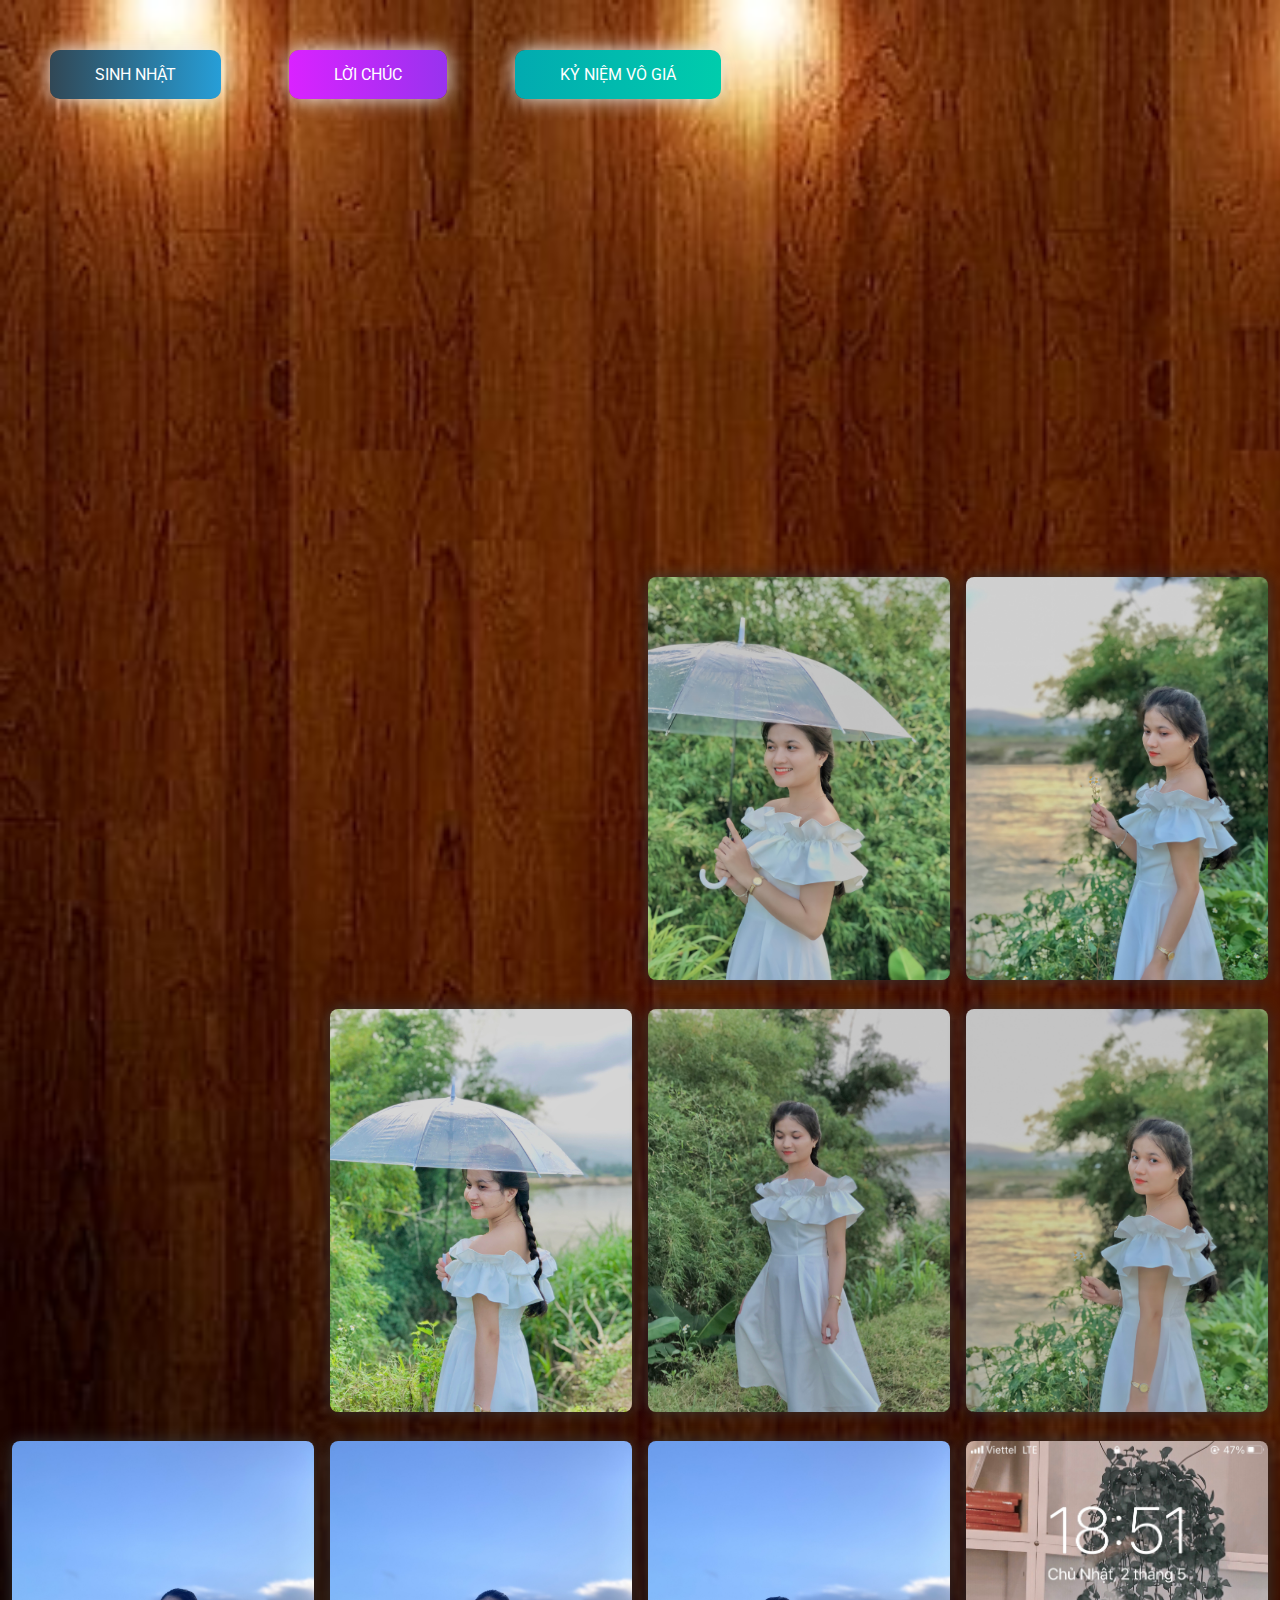
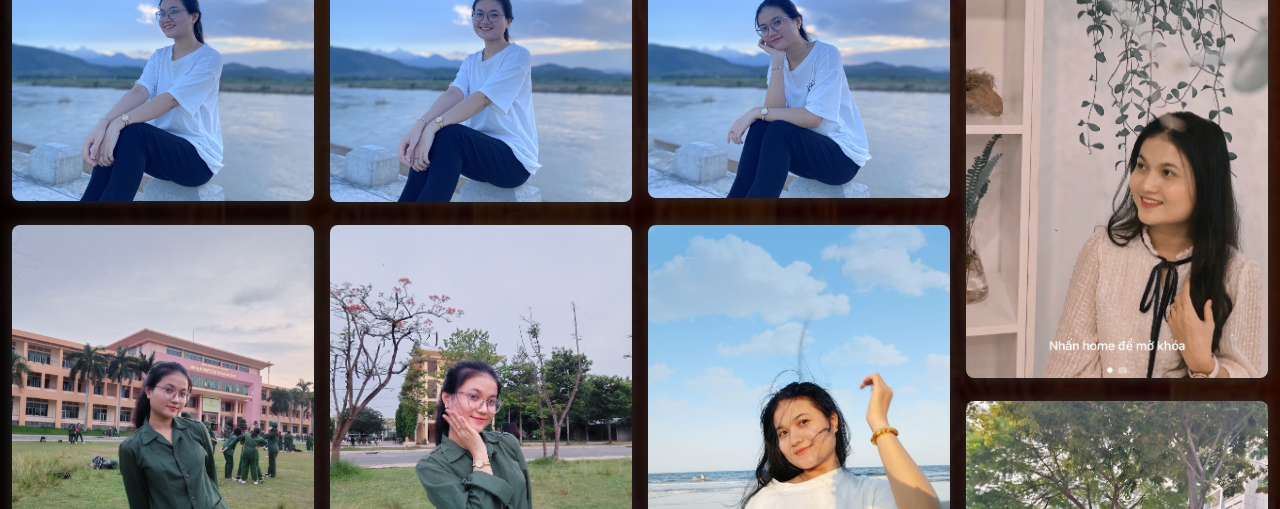
<file: gallery.html>
<!DOCTYPE html>
<html lang="en">
    <head>
        <meta charset="UTF-8" />
        <meta name="viewport" content="width=device-width, initial-scale=1.0" />
        <meta http-equiv="X-UA-Compatible" content="ie=edge" />
        <link rel="icon" type="image/png" href="./img/CILKGax.png" />
      
        <title>Kỷ niệm vô giá</title>
        <link rel="stylesheet" href="./css/gallery.css" />
        <link rel="stylesheet" href="./css/style.css" />
    </head>
    <body>
        <div class="buttons">
            <a href="index.html" class="btn btn-bir">Sinh nhật</a>
            <a href="timeline.html" class="btn btn-timeline">Lời chúc</a>
            <a href="gallery.html" class="btn btn-gallery">Kỷ niệm vô giá</a>
        </div>

       
        <div class="gallery" id="gallery">
            <div class="gallery-item">
                <div class="content"><img src="./img/pic1.jpg" alt="" /></div>
            </div>
            <div class="gallery-item">
                <div class="content"><img src="./img/pic2.jpg" alt="" /></div>
            </div>
            <div class="gallery-item">
                <div class="content"><img src="./img/pic3.jpg" alt="" /></div>
            </div>
            <div class="gallery-item">
                <div class="content"><img src="./img/pic4.jpg" alt="" /></div>
            </div>
            <div class="gallery-item">
                <div class="content"><img src="./img/pic5.jpg" alt="" /></div>
            </div>
            <div class="gallery-item">
                <div class="content"><img src="./img/pic6.jpg" alt="" /></div>
            </div>
            <div class="gallery-item">
                <div class="content"><img src="./img/pic7.jpg" alt="" /></div>
            </div>
            <div class="gallery-item">
                <div class="content"><img src="./img/pic8.jpg" alt="" /></div>
            </div>
            <div class="gallery-item">
                <div class="content"><img src="./img/pic9.jpg" alt="" /></div>
            </div>
            <div class="gallery-item">
                <div class="content"><img src="./img/pic10.jpg" alt="" /></div>
            </div>
            <div class="gallery-item">
                <div class="content"><img src="./img/pic11.jpg" alt="" /></div>
            </div>
            <div class="gallery-item">
                <div class="content"><img src="./img/pic12.jpg" alt="" /></div>
            </div>
            <div class="gallery-item">
                <div class="content"><img src="./img/pic13.jpg" alt="" /></div>
            </div>
            <div class="gallery-item">
                <div class="content"><img src="./img/pic14.jpg" alt="" /></div>
            </div>
            <div class="gallery-item">
                <div class="content"><img src="./img/pic15.jpg" alt="" /></div>
            </div>
            <div class="gallery-item">
                <div class="content"><img src="./img/pic16.jpg" alt="" /></div>
            </div>
            <div class="gallery-item">
                <div class="content"><img src="./img/pic17.jpg" alt="" /></div>
            </div>
            <div class="gallery-item">
                <div class="content"><img src="./img/pic18.JPG" alt="" /></div>
            </div>
            <div class="gallery-item">
                <div class="content"><img src="./img/pic19.JPG" alt="" /></div>
            </div>
            <div class="gallery-item">
                <div class="content"><img src="./img/pic20.jpg" alt="" /></div>
            </div>
            <div class="gallery-item">
                <div class="content"><img src="./img/pic21.jpg" alt="" /></div>
            </div>
            <div class="gallery-item">
                <div class="content"><img src="./img/pic22.jpg" alt="" /></div>
            </div>
            <div class="gallery-item">
                <div class="content"><img src="./img/pic23.JPG" alt="" /></div>
            </div>
         
            <div class="gallery-item">
                <div class="content"><img src="./img/pic25.jpg" alt="" /></div>
            </div>
            
            
        </div>
        
    </body>

    <script src="./js/gallery.js"></script>
</html>
</file>
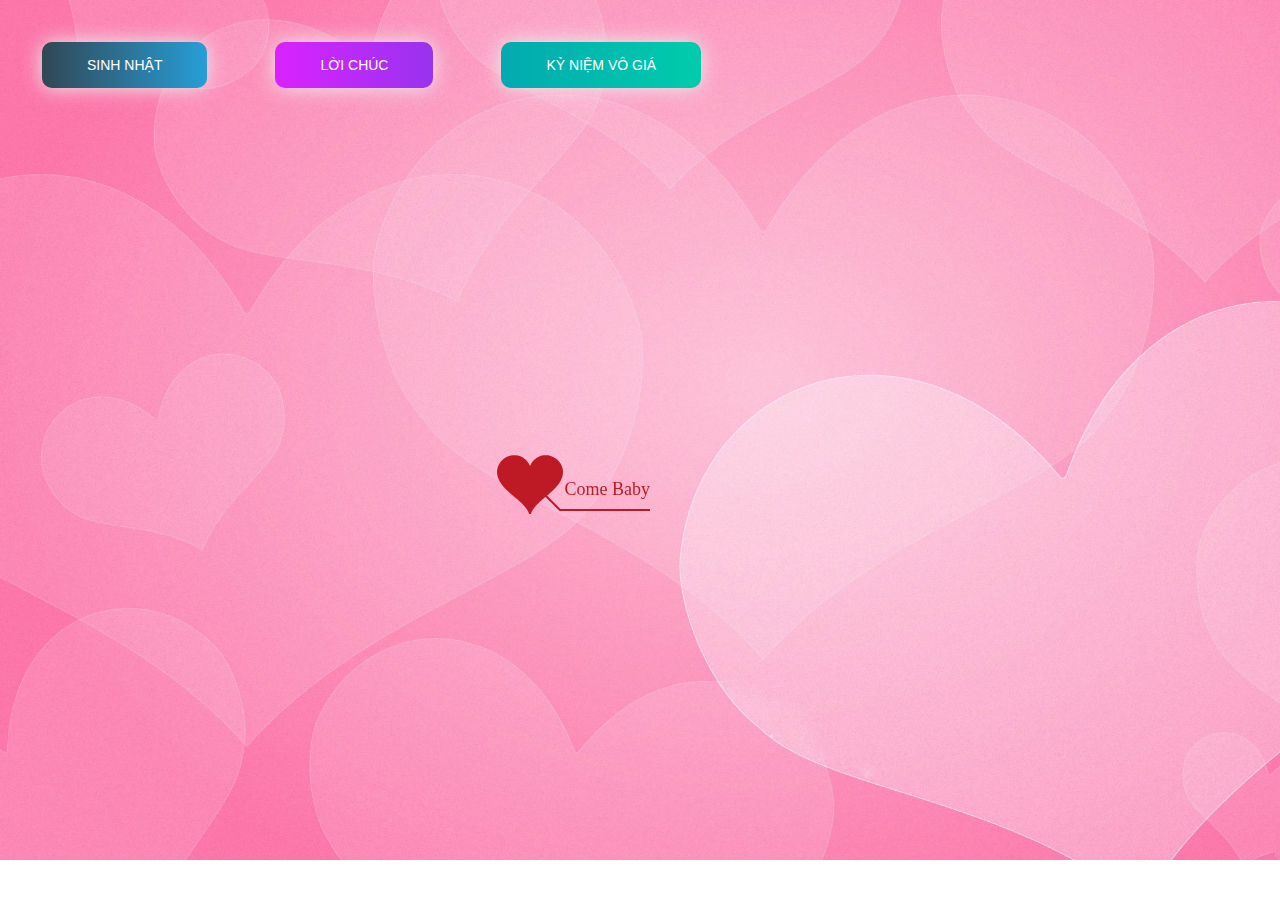
<file: timeline.html>
﻿<!DOCTYPE html PUBLIC "-//W3C//DTD XHTML 1.0 Strict//EN" "http://www.w3.org/TR/xhtml1/DTD/xhtml1-strict.dtd">
<html xml:lang="en" xmlns="http://www.w3.org/1999/xhtml">
<head>
		<meta http-equiv="Content-Type" content="text/html; charset=UTF-8">
		<link rel="icon" type="image/png" href="./img/CILKGax.png">
        
		<title>Lời chúc sinh nhật</title>	    
        <link type="text/css" rel="stylesheet" href="./css/default.css">
        <link rel="stylesheet" href="./css/style.css">
		<script type="text/javascript" src="./js/jquery.min.js"></script>
		<script type="text/javascript" src="./js/jscex.min.js"></script>
		<script type="text/javascript" src="./js/jscex-parser.js"></script>
		<script type="text/javascript" src="./js/jscex-jit.js"></script>
		<script type="text/javascript" src="./js/jscex-builderbase.min.js"></script>
		<script type="text/javascript" src="./js/jscex-async.min.js"></script>
		<script type="text/javascript" src="./js/jscex-async-powerpack.min.js"></script>
		<script type="text/javascript" src="./js/functions.js" charset="utf-8"></script>
		<script type="text/javascript" src="./js/love.js" charset="utf-8"></script>
	    <style type="text/css"></style>

</head>
    <body>
        <div class="buttons">
            <a href="index.html" class="btn btn-bir">Sinh nhật</a>
            <a href="timeline.html" class="btn btn-timeline">Lời chúc</a>
            <a href="gallery.html" class="btn btn-gallery">Kỷ niệm vô giá</a>
        </div>
        <div id="main">
             <div id="wrap">
                <div id="text">
			        <div id="code">
					
			     <font color="#3500ff"><span class="say">Chúc mừng sinh nhật tiểu thiên thần cute của tui!</span><br>
						<span class="say">Vào được đến đây chắc không ai khác ngoài Tờ Rinh cute nhất quả đất đúng không nè!</span><br>
						<span class="say"> </span><br>
						<span class="say">Ngày này 19 năm trước có một thiên thần bé nhỏ cute được ra đời</span><br>
						<span class="say">Đến nay đã bước sang một tuổi mới.</span><br>
						<span class="say">Bắt đầu vào tuổi 20 có lẽ không còn những ngày rong chơi vui vẻ cùng bạn bè như lúc nhỏ nữa đúng không?</span><br>
						<span class="say">Nhưng không sao, tuổi 19 của Trinh đã có Anh ở bên cạnh rồi đây :3</span><br>
						<span class="say">Chúc cho thiên thần của tui tuổi mới cute hết phần thiên hạ luôn nè!</span><br>
						<span class="say">Luôn luôn vui vẻ, hạnh phúc nhá, ngày nào cũng luôn có một niềm vui mới đến với em</span><br>
                        <span class="say">Chúc cho những ước mơ của em luôn bay cao bay xa như những vì sao tỏa sáng giữa bầu trời đêm vậy đó nhaaa!</span><br>
						<span class="say">Và còn một điều nữa là<3</span><br>
						<span class="say">Mãi mãi bên cạnh mình thiên thần nhó !!!</span><br>
						<span class="say">Chúc em sinh nhật vui vẻ.</span><br>
						<span class="say"> </span><br>
                        <span class="say"><span class="space"></span> -- Love You --</span>
			  </font></p>
      </div>
                </div>
                <div id="clock-box">
					<span class="STYLE1"> Thời gian trải qua cùng nhau</span>  
                  <div id="clock"></div>
              </div>
                <canvas id="canvas" width="1100" height="680"></canvas>
            </div>
            
        </div>

  
 
    <script>
    (function(){
        var canvas = $('#canvas');
		
        if (!canvas[0].getContext) {
            $("#error").show();
            return false;        }

        var width = canvas.width();
        var height = canvas.height();        
        canvas.attr("width", width);
        canvas.attr("height", height);
        var opts = {
            seed: {
                x: width / 2 - 20,
                color: "rgb(190, 26, 37)",
                scale: 2
            },
            branch: [
                [535, 680, 570, 250, 500, 200, 30, 100, [
                    [540, 500, 455, 417, 340, 400, 13, 100, [
                        [450, 435, 434, 430, 394, 395, 2, 40]
                    ]],
                    [550, 445, 600, 356, 680, 345, 12, 100, [
                        [578, 400, 648, 409, 661, 426, 3, 80]
                    ]],
                    [539, 281, 537, 248, 534, 217, 3, 40],
                    [546, 397, 413, 247, 328, 244, 9, 80, [
                        [427, 286, 383, 253, 371, 205, 2, 40],
                        [498, 345, 435, 315, 395, 330, 4, 60]
                    ]],
                    [546, 357, 608, 252, 678, 221, 6, 100, [
                        [590, 293, 646, 277, 648, 271, 2, 80]
                    ]]
                ]] 
            ],
            bloom: {
                num: 700,
                width: 1080,
                height: 650,
            },
            footer: {
                width: 1200,
                height: 5,
                speed: 10,
            }
        }

        var tree = new Tree(canvas[0], width, height, opts);
        var seed = tree.seed;
        var foot = tree.footer;
        var hold = 1;

        canvas.click(function(e) {
            var offset = canvas.offset(), x, y;
            x = e.pageX - offset.left;
            y = e.pageY - offset.top;
            if (seed.hover(x, y)) {
                hold = 0; 
                canvas.unbind("click");
                canvas.unbind("mousemove");
                canvas.removeClass('hand');
            }
        }).mousemove(function(e){
            var offset = canvas.offset(), x, y;
            x = e.pageX - offset.left;
            y = e.pageY - offset.top;
            canvas.toggleClass('hand', seed.hover(x, y));
        });

        var seedAnimate = eval(Jscex.compile("async", function () {
            seed.draw();
            while (hold) {
                $await(Jscex.Async.sleep(10));
            }
            while (seed.canScale()) {
                seed.scale(0.95);
                $await(Jscex.Async.sleep(10));
            }
            while (seed.canMove()) {
                seed.move(0, 2);
                foot.draw();
                $await(Jscex.Async.sleep(10));
            }
        }));

        var growAnimate = eval(Jscex.compile("async", function () {
            do {
    	        tree.grow();
                $await(Jscex.Async.sleep(10));
            } while (tree.canGrow());
        }));

        var flowAnimate = eval(Jscex.compile("async", function () {
            do {
    	        tree.flower(2);
                $await(Jscex.Async.sleep(10));
            } while (tree.canFlower());
        }));

        var moveAnimate = eval(Jscex.compile("async", function () {
            tree.snapshot("p1", 240, 0, 610, 680);
            while (tree.move("p1", 500, 0)) {
                foot.draw();
                $await(Jscex.Async.sleep(10));
            }
            foot.draw();
            tree.snapshot("p2", 500, 0, 610, 680);

            canvas.parent().css("background", "url(" + tree.toDataURL('image/png') + ")");
            canvas.css("background", "#ffe");
            $await(Jscex.Async.sleep(300));
            canvas.css("background", "none");
        }));

        var jumpAnimate = eval(Jscex.compile("async", function () {
            var ctx = tree.ctx;
            while (true) {
                tree.ctx.clearRect(0, 0, width, height);
                tree.jump();
                foot.draw();
                $await(Jscex.Async.sleep(25));
            }
        }));

        var textAnimate = eval(Jscex.compile("async", function () {
		    var together = new Date();
		    var year = 2020, month = 8, day = 29; 
		    together.setFullYear(year, month - 1, day); 			
		    together.setHours(0);							
		    together.setMinutes(0);				
		    together.setSeconds(0);					
		    together.setMilliseconds(0);			

		    $("#code").show().typewriter();
            $("#clock-box").fadeIn(500);
            while (true) {
                timeElapse(together);
                $await(Jscex.Async.sleep(1000));
            }
        }));

        var runAsync = eval(Jscex.compile("async", function () {
            $await(seedAnimate());
            $await(growAnimate());
            $await(flowAnimate());
            $await(moveAnimate());

            textAnimate().start();

            $await(jumpAnimate());
        }));

        runAsync().start();
    })();
    </script>
</div>
</body>
</html>
</file>
<file: css/gallery.css>
body {
    /* Ảnh nền của trang thứ 3 */
    background: url("../img/wood.jpg");
    background-repeat: no-repeat;
    background-size: cover;
  }
  .hello {
    opacity: 1 !important;
  }
  .full {
    position: fixed;
    left: 0;
    top: 0;
    width: 100%;
    height: 100%;
    z-index: 1;
  }
  .full .content {
    background-color: rgba(0,0,0,0.75) !important;
    height: 100%;
    width: 100%;
    display: grid;
  }
  .full .content img {
    left: 50%;
    transform: translate3d(0, 0, 0);
    animation: zoomin 1s ease;
    max-width: 100%;
    max-height: 100vh;
    margin: auto;
  }
  .byebye {
    opacity: 0;
  }
  .byebye:hover {
    transform: scale(0.2) !important;
  }
  .gallery {
    display: grid;
    grid-column-gap: 8px;
    grid-row-gap: 8px;
    grid-template-columns: repeat(auto-fill, minmax(250px, 1fr));
    grid-auto-rows: 8px;
  }
  .gallery img {
    max-width: 100%;
    border-radius: 8px;
    box-shadow: 0 0 16px #333;
    transition: all 1.5s ease;
  }
  .gallery img:hover {
    box-shadow: 0 0 32px #333;
  }
  .gallery .content {
    padding: 4px;
  }
  .gallery .gallery-item {
    transition: grid-row-start 300ms linear;
    transition: transform 300ms ease;
    transition: all 0.5s ease;
    cursor: pointer;
  }
  .gallery .gallery-item:hover {
    transform: scale(1.025);
  }
  @media (max-width: 600px) {
    .gallery {
      grid-template-columns: repeat(auto-fill, minmax(30%, 1fr));
    }
  }
  @media (max-width: 400px) {
    .gallery {
      grid-template-columns: repeat(auto-fill, minmax(50%, 1fr));
    }
  }
  @-moz-keyframes zoomin {
    0% {
      max-width: 50%;
      transform: rotate(-30deg);
      filter: blur(4px);
    }
    30% {
      filter: blur(4px);
      transform: rotate(-80deg);
    }
    70% {
      max-width: 50%;
      transform: rotate(45deg);
    }
    100% {
      max-width: 100%;
      transform: rotate(0deg);
    }
  }
  @-webkit-keyframes zoomin {
    0% {
      max-width: 50%;
      transform: rotate(-30deg);
      filter: blur(4px);
    }
    30% {
      filter: blur(4px);
      transform: rotate(-80deg);
    }
    70% {
      max-width: 50%;
      transform: rotate(45deg);
    }
    100% {
      max-width: 100%;
      transform: rotate(0deg);
    }
  }
  @-o-keyframes zoomin {
    0% {
      max-width: 50%;
      transform: rotate(-30deg);
      filter: blur(4px);
    }
    30% {
      filter: blur(4px);
      transform: rotate(-80deg);
    }
    70% {
      max-width: 50%;
      transform: rotate(45deg);
    }
    100% {
      max-width: 100%;
      transform: rotate(0deg);
    }
  }
  @keyframes zoomin {
    0% {
      max-width: 50%;
      transform: rotate(-30deg);
      filter: blur(4px);
    }
    30% {
      filter: blur(4px);
      transform: rotate(-80deg);
    }
    70% {
      max-width: 50%;
      transform: rotate(45deg);
    }
    100% {
      max-width: 100%;
      transform: rotate(0deg);
    }
  }
</file>
<file: css/style.css>
@import url("https://fonts.googleapis.com/css2?family=Roboto:ital,wght@0,100;0,300;0,400;0,500;0,700;1,300;1,400&display=swap");

html {
    scroll-behavior: smooth;
    font-family: "Roboto", sans-serif;
}

a {
    text-decoration: none;
}

.page__main {
    /* Ảnh nền của trang đầu tiên nếu bạn muốn đổi thì đổi tại đây */
    background-image: url("../img/background.png");
    background-repeat: no-repeat;
    margin: 0;
    padding: 0;
    background-size: cover;
    background-position-y: -5rem;
}
.buttons {
    display: flex;
    column-gap: 3rem;
    padding: 2rem;
}

.btn-bir:hover {
    background-position: right center;
    color: #fff;
    text-decoration: none;
}

.btn-bir {
    background-image: linear-gradient(
        to right,
        #314755 0%,
        #26a0da 51%,
        #314755 100%
    );
    margin: 10px;
    padding: 15px 45px;
    text-align: center;
    text-transform: uppercase;
    transition: 0.5s;
    background-size: 200% auto;
    color: white;
    box-shadow: 0 0 20px #eee;
    border-radius: 10px;
    display: block;
}

.btn-timeline {
    background-image: linear-gradient(
        to right,
        #da22ff 0%,
        #9733ee 51%,
        #da22ff 100%
    );
}
.btn-timeline {
    margin: 10px;
    padding: 15px 45px;
    text-align: center;
    text-transform: uppercase;
    transition: 0.5s;
    background-size: 200% auto;
    color: white;
    box-shadow: 0 0 20px #eee;
    border-radius: 10px;
    display: block;
}

.btn-timeline:hover {
    background-position: right center; 
    color: #fff;
    text-decoration: none;
}

.btn-gallery {
    background-image: linear-gradient(
        to right,
        #02aab0 0%,
        #00cdac 51%,
        #02aab0 100%
    );
}
.btn-gallery {
    margin: 10px;
    padding: 15px 45px;
    text-align: center;
    text-transform: uppercase;
    transition: 0.5s;
    background-size: 200% auto;
    color: white;
    box-shadow: 0 0 20px #eee;
    border-radius: 10px;
    display: block;
}

.btn-gallery:hover {
    background-position: right center; /* change the direction of the change here */
    color: #fff;
    text-decoration: none;
}

.cover {
    width: 240px;
    height: 240px;
   
    box-shadow: 0 0 30px #eee;
    position: absolute;
    margin-top: 3rem;
    left: calc(50% - 100px);
  
    border-radius: 120px;
    border: 5px solid rgb(255, 17, 0);
}
</file>
<file: css/default.css>
body {
    margin: 0;
    padding: 0;
    /* Ảnh nền của trang thứ 2 nếu bạn muốn thay đổi thì nó tại đây */
    background-image: url("../img/9SHW2XH.jpg");
    background-size: cover;
    background-repeat: no-repeat;
    font-size: 14px;
    font-family: "sans-serif", "sans-serif", sans-serif;
    color: #660086;
    overflow: auto;
}
a {
    color: #00ff45;
    font-size: 14px;
    text-decoration: none;
}
#main {
    width: 100%;
}
#wrap {
    position: relative;
    margin: 0 auto;
    width: 1280px;
    height: 720px;
    margin-top: 10px;
}
#text {
    width: 400px;
    height: 425px;
    left: 60px;
    top: 80px;
    position: absolute;
}
#code {
    display: none;
    font-size: 16px;
}
#clock-box {
    position: absolute;
    left: 60px;
    top: 550px;
    font-size: 28px;
    display: none;
}
#clock-box a {
    font-size: 28px;
    text-decoration: none;
}
#clock {
    margin-left: 48px;
}
#clock .digit {
    font-size: 64px;
}
#canvas {
    margin: 0 auto;
    width: 1100px;
    height: 680px;
}
#error {
    margin: 0 auto;
    text-align: center;
    margin-top: 60px;
    display: none;
}
.hand {
    cursor: pointer;
}
#code {
    width: 500px;
    color: #3b6900;
    font-family: cursive;
}
.space {
    margin-right: 150px;
}
</file>
